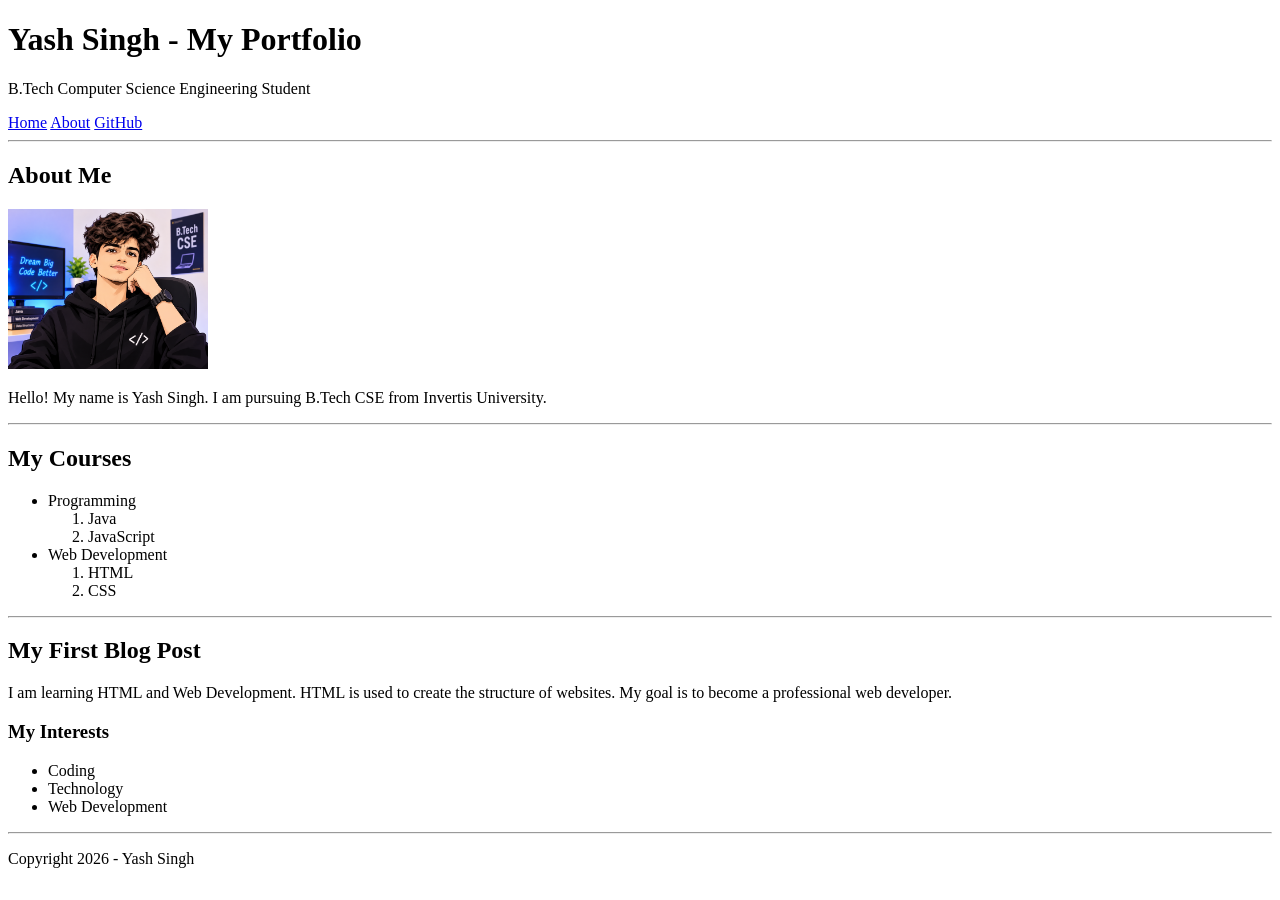
<file: WEEK3/index.html>
<!DOCTYPE html>
<html lang="en">

<head>
    <meta charset="UTF-8">
    <meta name="viewport" content="width=device-width, initial-scale=1.0">
    <title>My Portfolio</title>
</head>

<body>

    <header>
        <h1>Yash Singh - My Portfolio</h1>
        <p>B.Tech Computer Science Engineering Student</p>

        <nav>
            <a href="index.html">Home</a>
            <a href="about.html">About</a>
            <a href="https://github.com/" target="_blank">GitHub</a>
        </nav>
    </header>

    <hr>

    <main>

        <section>
            <h2>About Me</h2>
            <img src="profile.png" alt="Yash Singh Anime Avatar" width="200">

            <p>Hello! My name is Yash Singh.
            I am pursuing B.Tech CSE from Invertis University.</p>
        </section>

        <hr>

        <section>
            <h2>My Courses</h2>

            <ul>
                <li>Programming
                    <ol>
                        <li>Java</li>
                        <li>JavaScript</li>
                    </ol>
                </li>

                <li>Web Development
                    <ol>
                        <li>HTML</li>
                        <li>CSS</li>
                    </ol>
                </li>
            </ul>
        </section>

        <hr>

        <article>
            <h2>My First Blog Post</h2>
            <p>
                I am learning HTML and Web Development.
                HTML is used to create the structure of websites.
                My goal is to become a professional web developer.
            </p>
        </article>

        <aside>
            <h3>My Interests</h3>
            <ul>
                <li>Coding</li>
                <li>Technology</li>
                <li>Web Development</li>
            </ul>
        </aside>

    </main>

    <hr>

    <footer>
        <p>Copyright 2026 - Yash Singh</p>
    </footer>

</body>
</html>
</file>
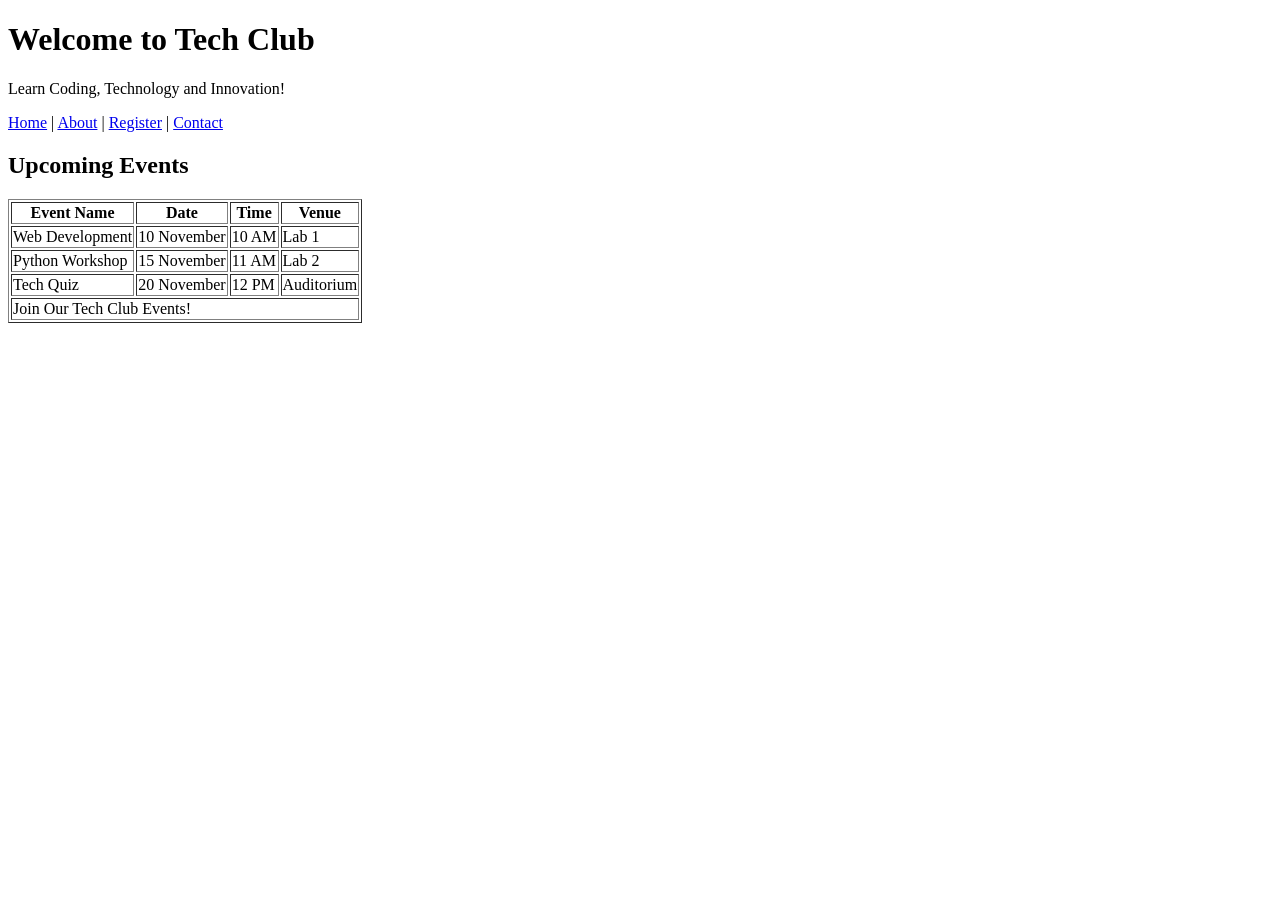
<file: WEEK4/index.html>
<!DOCTYPE html>
<html lang="en">
<head>
    <meta charset="UTF-8">
    <meta name="viewport" content="width=device-width, initial-scale=1.0">
    <meta name="description" content="Welcome to Tech Club">
    <title>Tech Club - Home</title>
    <link rel="icon" href="favicon.ico">
</head>

<body>

    <h1>Welcome to Tech Club</h1>
    <p>Learn Coding, Technology and Innovation!</p>

    <nav>
        <a href="index.html">Home</a> |
        <a href="about.html">About</a> |
        <a href="register.html">Register</a> |
        <a href="contact.html">Contact</a>
    </nav>

    <h2>Upcoming Events</h2>

    <table border="1">
        <thead>
            <tr>
                <th>Event Name</th>
                <th>Date</th>
                <th>Time</th>
                <th>Venue</th>
            </tr>
        </thead>

        <tbody>
            <tr>
                <td>Web Development</td>
                <td>10 November</td>
                <td>10 AM</td>
                <td>Lab 1</td>
            </tr>

            <tr>
                <td>Python Workshop</td>
                <td>15 November</td>
                <td>11 AM</td>
                <td>Lab 2</td>
            </tr>

            <tr>
                <td>Tech Quiz</td>
                <td>20 November</td>
                <td>12 PM</td>
                <td>Auditorium</td>
            </tr>
        </tbody>

        <tfoot>
            <tr>
                <td colspan="4">Join Our Tech Club Events!</td>
            </tr>
        </tfoot>
    </table>

</body>
</html>
</file>
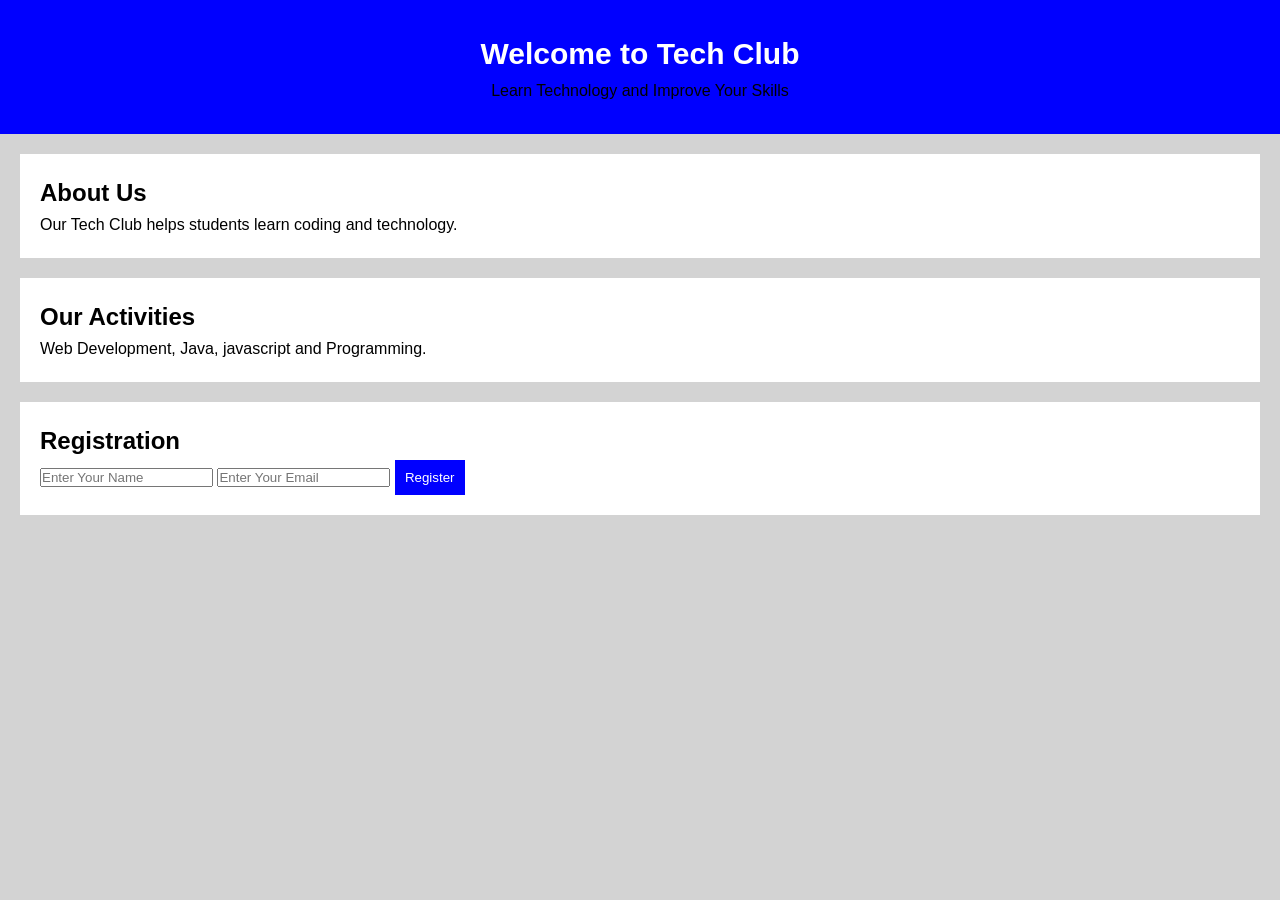
<file: WEEK5/index.html>
<!DOCTYPE html>
<html>
<head>
    <title>Tech Club</title>
    <link rel="stylesheet" href="style.css">
</head>

<body>

    <header id="hero">
        <h1>Welcome to Tech Club</h1>
        <p>Learn Technology and Improve Your Skills</p>
    </header>

    <div class="card">
        <h2>About Us</h2>
        <p>Our Tech Club helps students learn coding and technology.</p>
    </div>

    <div class="card">
        <h2>Our Activities</h2>
        <p>Web Development, Java, javascript and Programming.</p>
    </div>

    <div class="card">
        <h2>Registration</h2>
        <input type="text" placeholder="Enter Your Name">
        <input type="email" placeholder="Enter Your Email">
        <button>Register</button>
    </div>

</body>
</html>
</file>
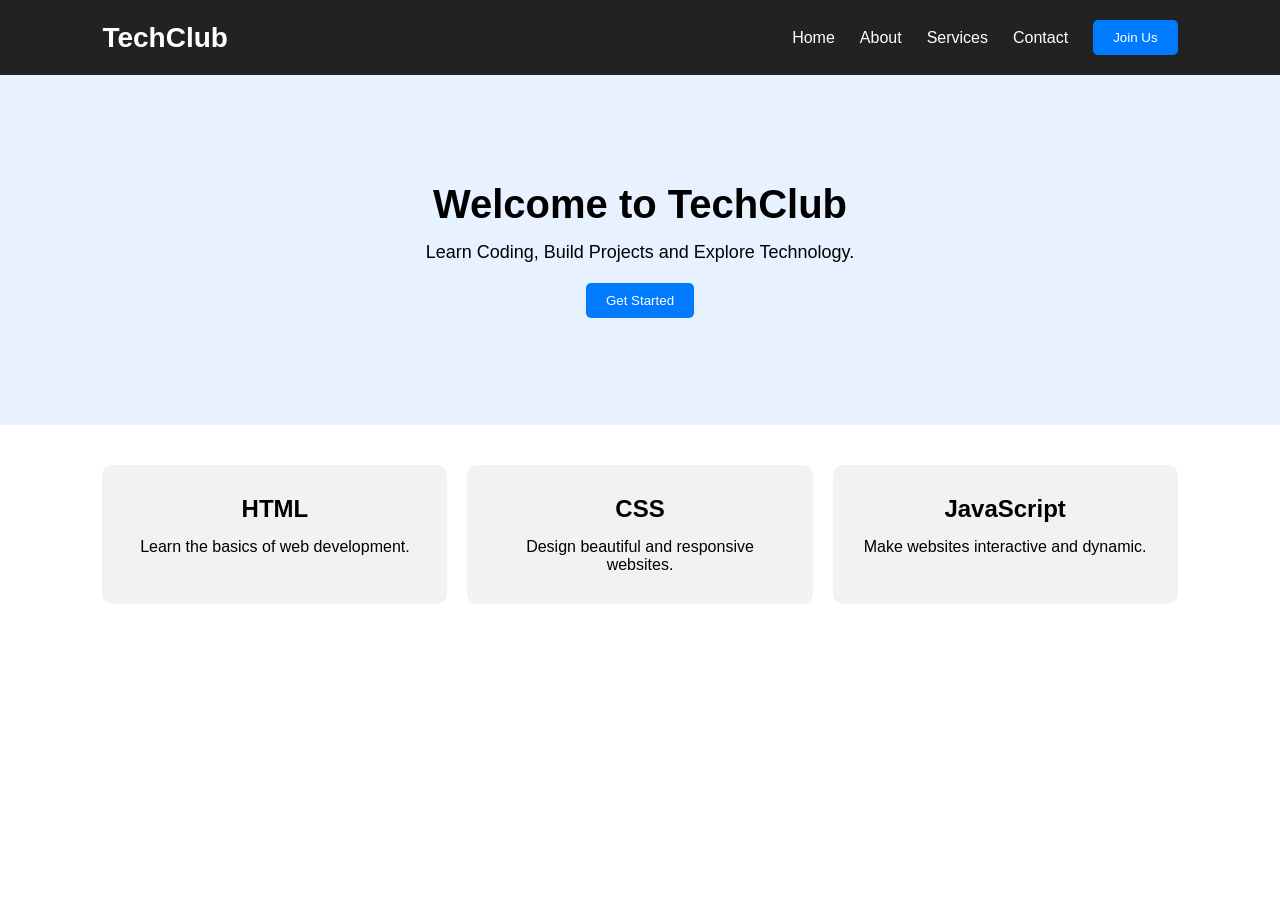
<file: WEEK7/index.html>
<!DOCTYPE html>
<html lang="en">
<head>
    <meta charset="UTF-8">
    <meta name="viewport" content="width=device-width, initial-scale=1.0">
    <title>Week 7 Landing Page</title>
    <link rel="stylesheet" href="style.css">
</head>
<body>

    <!-- Navbar -->
    <nav class="navbar">
        <h2 class="logo">TechClub</h2>

        <div class="nav-links">
            <a href="#">Home</a>
            <a href="#">About</a>
            <a href="#">Services</a>
            <a href="#">Contact</a>
            <button>Join Us</button>
        </div>
    </nav>

    <!-- Hero Banner -->
    <section class="banner">
        <div class="banner-content">
            <h1>Welcome to TechClub</h1>
            <p>Learn Coding, Build Projects and Explore Technology.</p>
            <button>Get Started</button>
        </div>
    </section>

    <!-- Cards Section -->
    <section class="cards">

        <div class="card">
            <h2>HTML</h2>
            <p>Learn the basics of web development.</p>
        </div>

        <div class="card">
            <h2>CSS</h2>
            <p>Design beautiful and responsive websites.</p>
        </div>

        <div class="card">
            <h2>JavaScript</h2>
            <p>Make websites interactive and dynamic.</p>
        </div>

    </section>

</body>
</html>
</file>
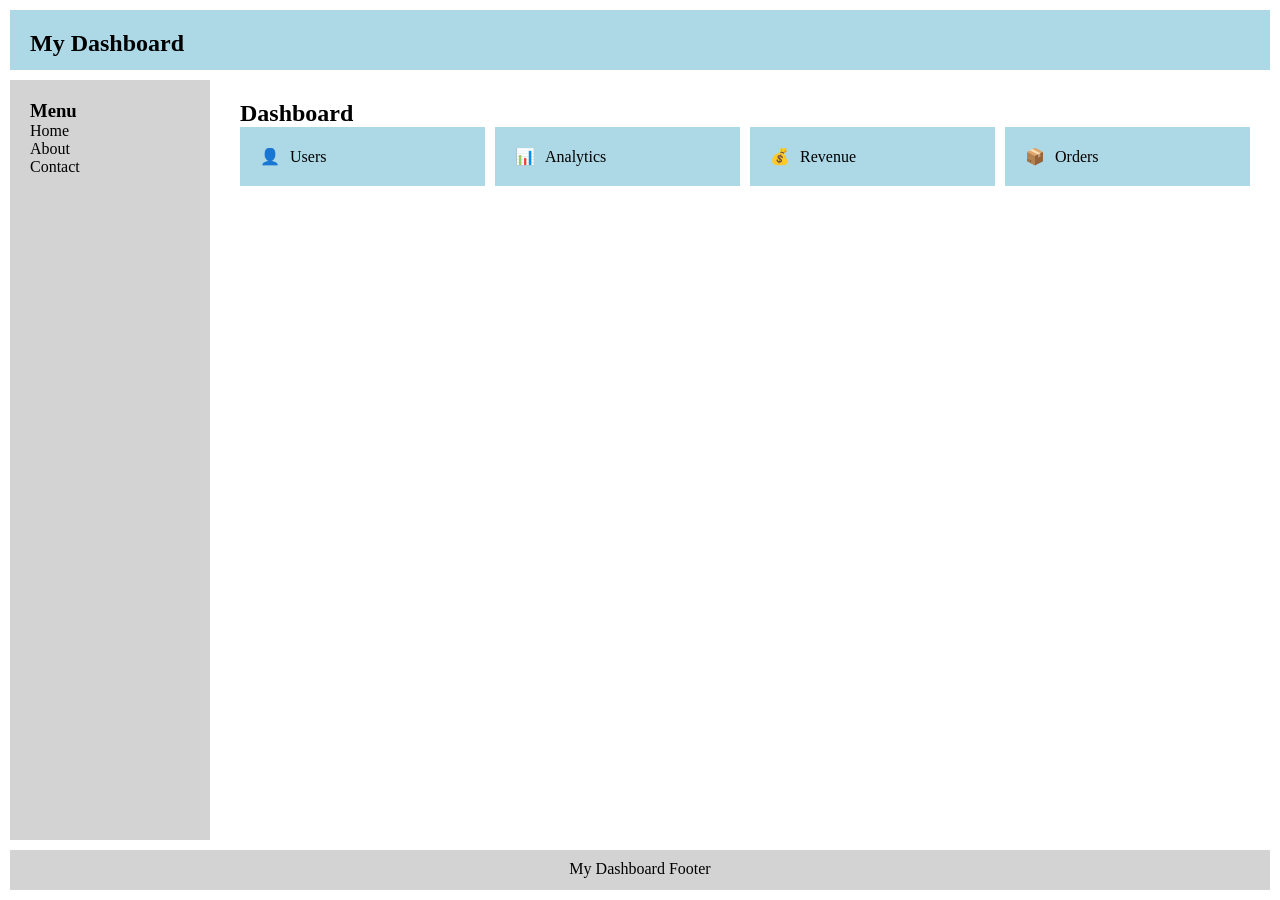
<file: WEEK8/index.html>
<!DOCTYPE html>
<html>
<head>
    <title>Dashboard</title>
    <link rel="stylesheet" href="style.css">
</head>

<body>

    <div class="dashboard">

        <header>
            <h2>My Dashboard</h2>
        </header>

        <aside>
            <h3>Menu</h3>
            <p>Home</p>
            <p>About</p>
            <p>Contact</p>
        </aside>

        <main>
            <h2>Dashboard</h2>

            <div class="cards">

                <div class="card">
                    <span>👤</span>
                    <p>Users</p>
                </div>

                <div class="card">
                    <span>📊</span>
                    <p>Analytics</p>
                </div>

                <div class="card">
                    <span>💰</span>
                    <p>Revenue</p>
                </div>

                <div class="card">
                    <span>📦</span>
                    <p>Orders</p>
                </div>

            </div>
        </main>

        <footer>
            <p>My Dashboard Footer</p>
        </footer>

    </div>

</body>
</html>
</file>
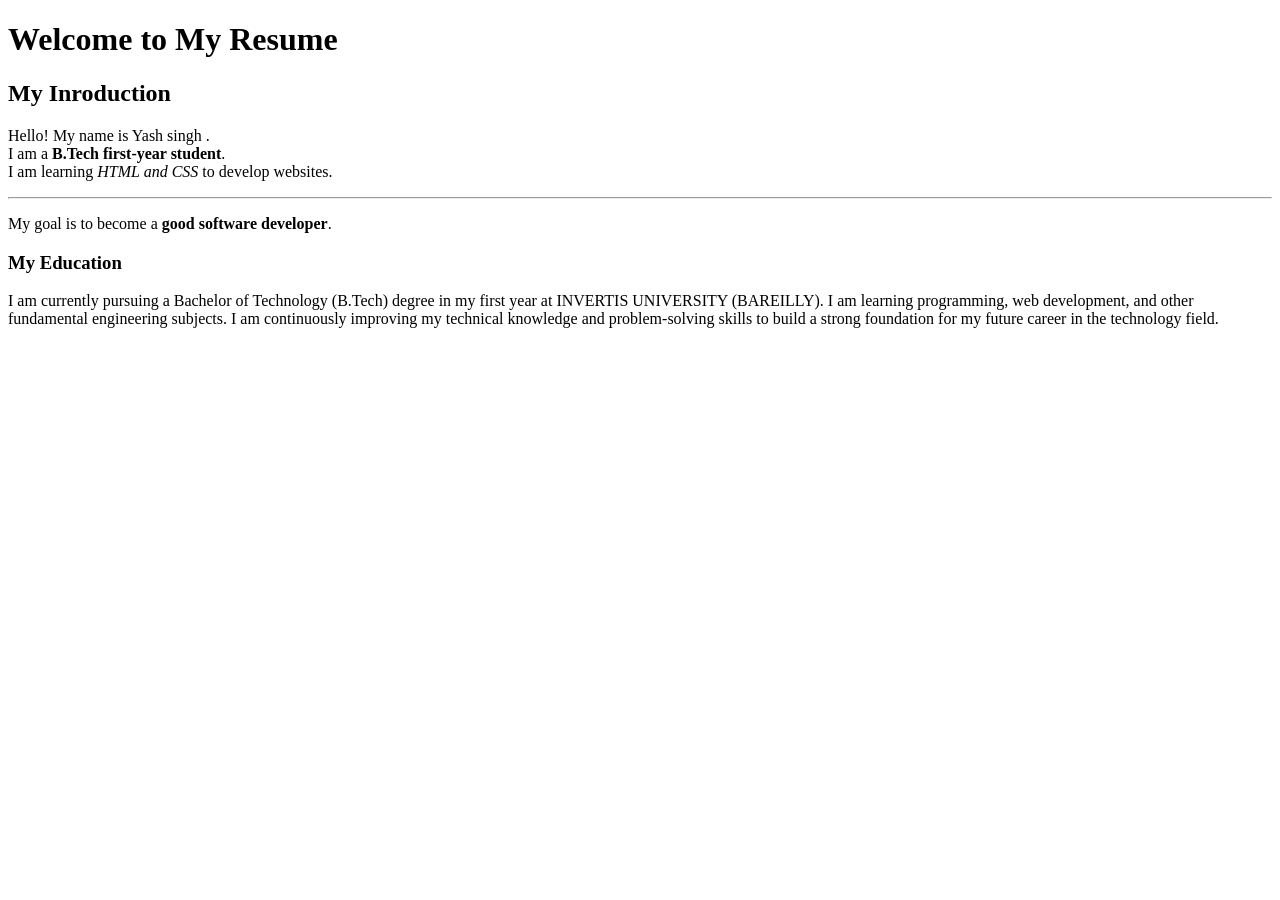
<file: WEEK2/resume.html>
<!DOCTYPE html>
<html lang="en">

<head>
    <meta charset="UTF-8">
    <meta name="viewport" content="width=device-width, initial-scale=1.0">
    <title>MY RESUME</title>
</head>

<body>
    <!-- Main heading -->
    <h1>Welcome to My Resume</h1>

    <h2>My Inroduction</h2>
    <!-- Introduction paragraph -->

    <p>Hello! My name is Yash singh .<br>
        I am a <strong>B.Tech first-year student</strong>.<br>
        I am learning <em>HTML and CSS</em>
        to develop websites.</p>
    <hr>
    

    <!-- Skills section -->
    <p>My goal is to become a
        <strong>good software developer</strong>.
    </p>

    <!-- Education section -->
    <h3>My Education</h3>
    <p>
        I am currently pursuing a Bachelor of Technology (B.Tech) degree in my first year at INVERTIS UNIVERSITY
        (BAREILLY).
        I am learning programming, web development, and other fundamental engineering subjects.
        I am continuously improving my technical knowledge and problem-solving skills to build
        a strong foundation for my future career in the technology field.
    </p>


</body>

</html>
</file>
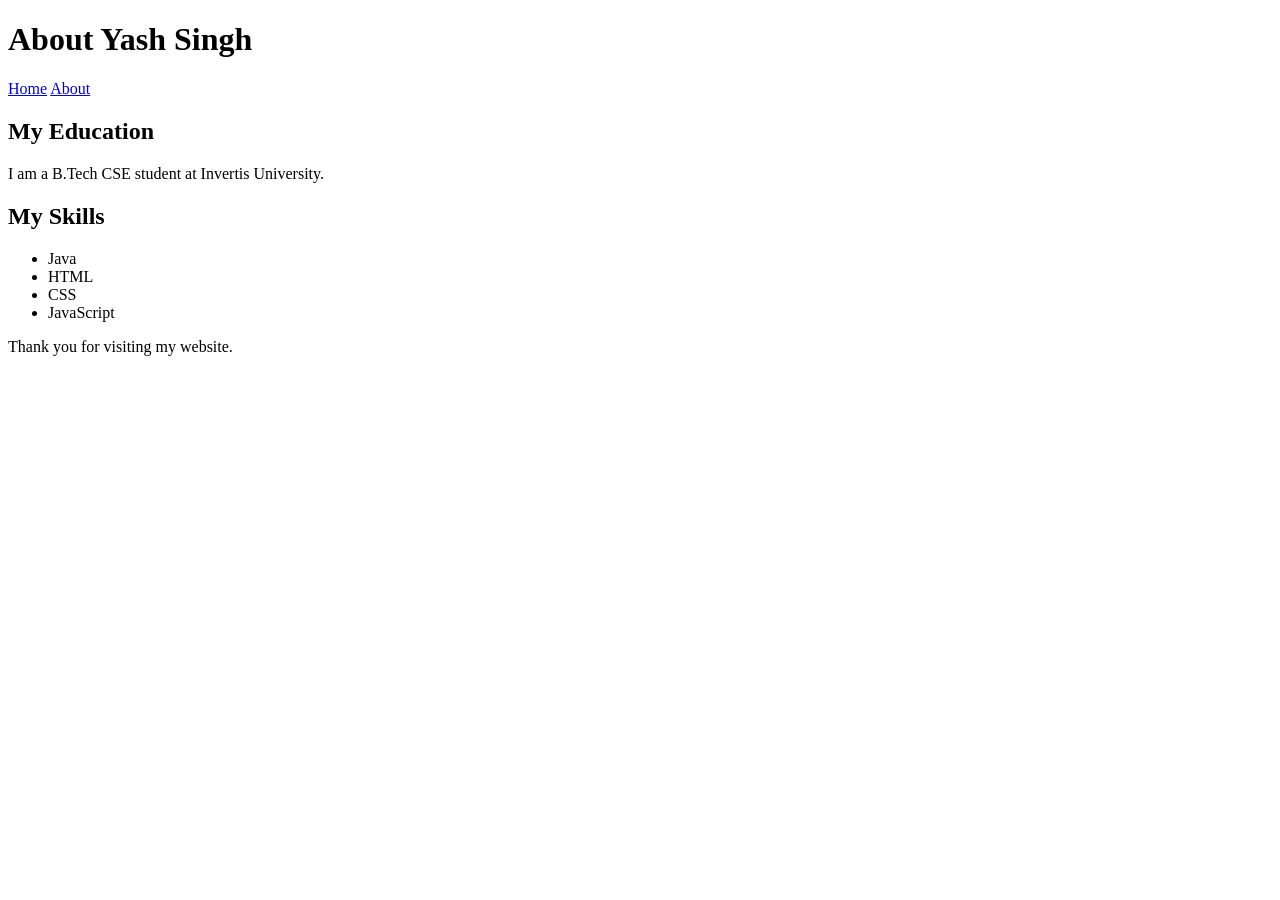
<file: WEEK3/about.html>
<!DOCTYPE html>
<html lang="en">

<head>
    <meta charset="UTF-8">
    <title>About Me</title>
</head>

<body>

    <header>
        <h1>About Yash Singh</h1>

        <nav>
            <a href="index.html">Home</a>
            <a href="about.html">About</a>
        </nav>
    </header>

    <main>

        <section>
            <h2>My Education</h2>
            <p>I am a B.Tech CSE student at Invertis University.</p>
        </section>

        <section>
            <h2>My Skills</h2>
            <ul>
                <li>Java</li>
                <li>HTML</li>
                <li>CSS</li>
                <li>JavaScript</li>
            </ul>
        </section>

    </main>

    <footer>
        <p>Thank you for visiting my website.</p>
    </footer>

</body>
</html>
</file>
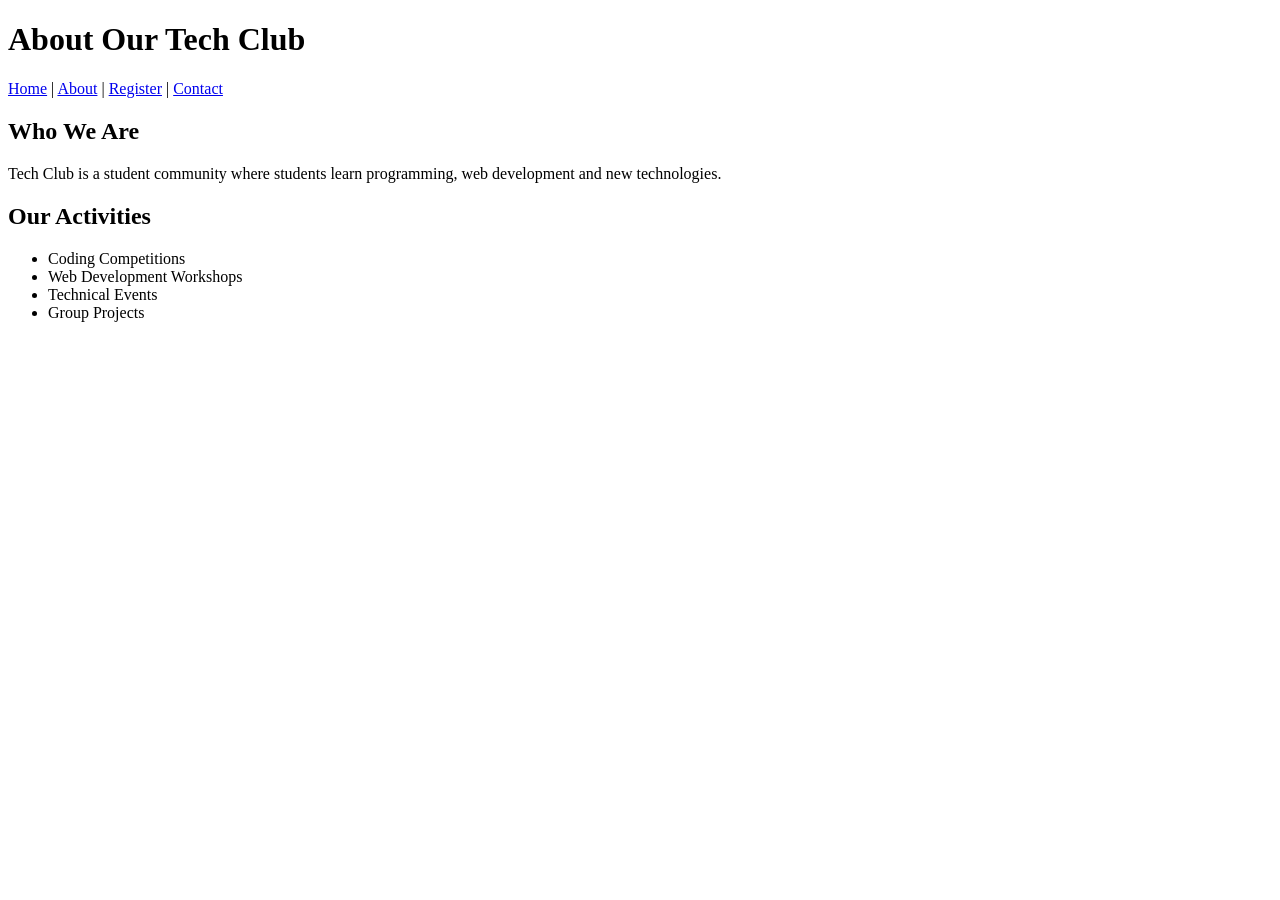
<file: WEEK4/about.html>
<!DOCTYPE html>
<html lang="en">
<head>
    <meta charset="UTF-8">
    <meta name="viewport" content="width=device-width, initial-scale=1.0">
    <title>About - Tech Club</title>
    <link rel="icon" href="favicon.ico">
</head>

<body>

    <h1>About Our Tech Club</h1>

    <nav>
        <a href="index.html">Home</a> |
        <a href="about.html">About</a> |
        <a href="register.html">Register</a> |
        <a href="contact.html">Contact</a>
    </nav>

    <h2>Who We Are</h2>

    <p>
        Tech Club is a student community where students learn
        programming, web development and new technologies.
    </p>

    <h2>Our Activities</h2>

    <ul>
        <li>Coding Competitions</li>
        <li>Web Development Workshops</li>
        <li>Technical Events</li>
        <li>Group Projects</li>
    </ul>

</body>
</html>
</file>
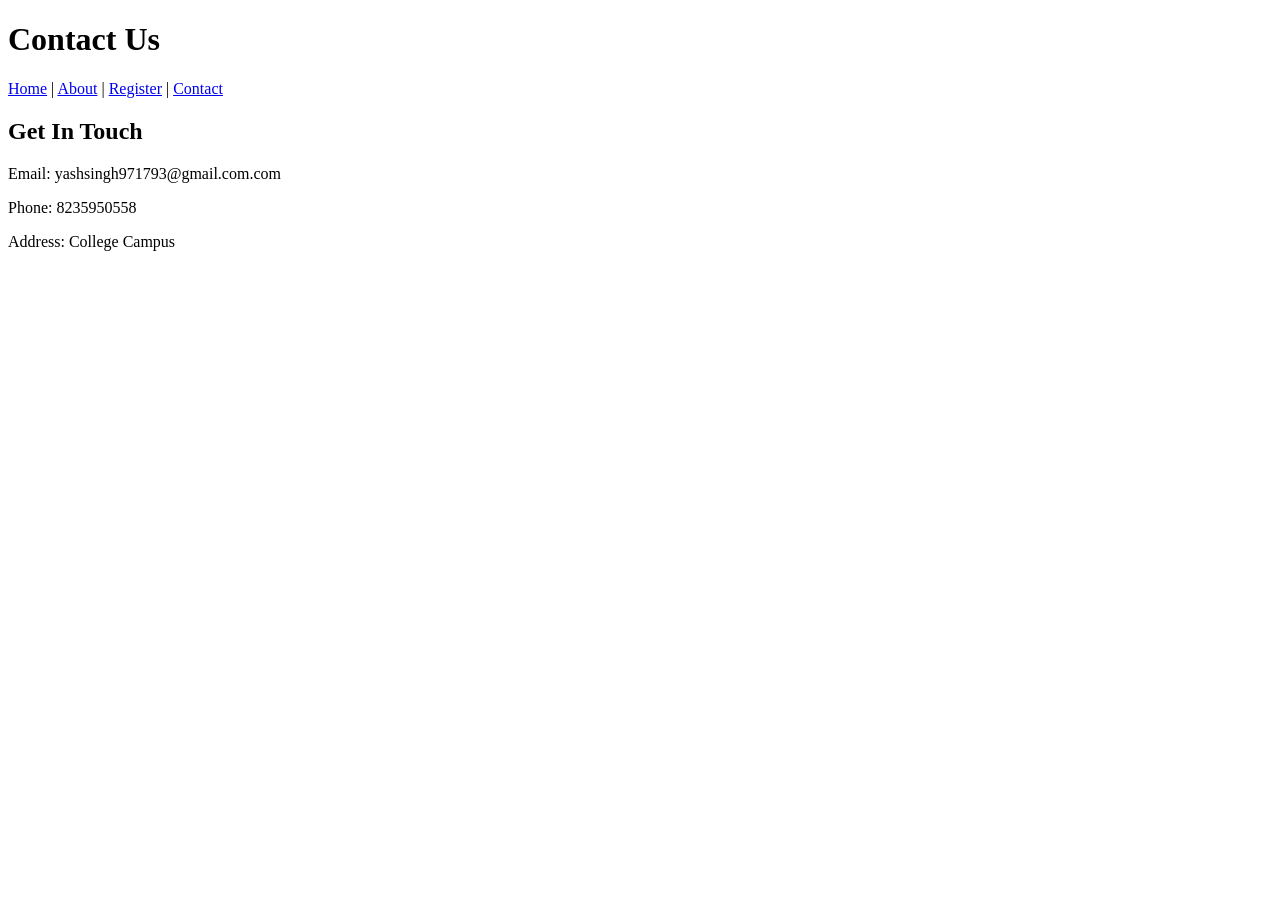
<file: WEEK4/contact.html>
<!DOCTYPE html>
<html lang="en">
<head>
    <meta charset="UTF-8">
    <meta name="viewport" content="width=device-width, initial-scale=1.0">
    <title>Contact - Tech Club</title>
    <link rel="icon" href="favicon.ico">
</head>

<body>

    <h1>Contact Us</h1>

    <nav>
        <a href="index.html">Home</a> |
        <a href="about.html">About</a> |
        <a href="register.html">Register</a> |
        <a href="contact.html">Contact</a>
    </nav>

    <h2>Get In Touch</h2>

    <p>Email: yashsingh971793@gmail.com.com</p>
    <p>Phone: 8235950558</p>
    <p>Address: College Campus</p>

</body>
</html>
</file>
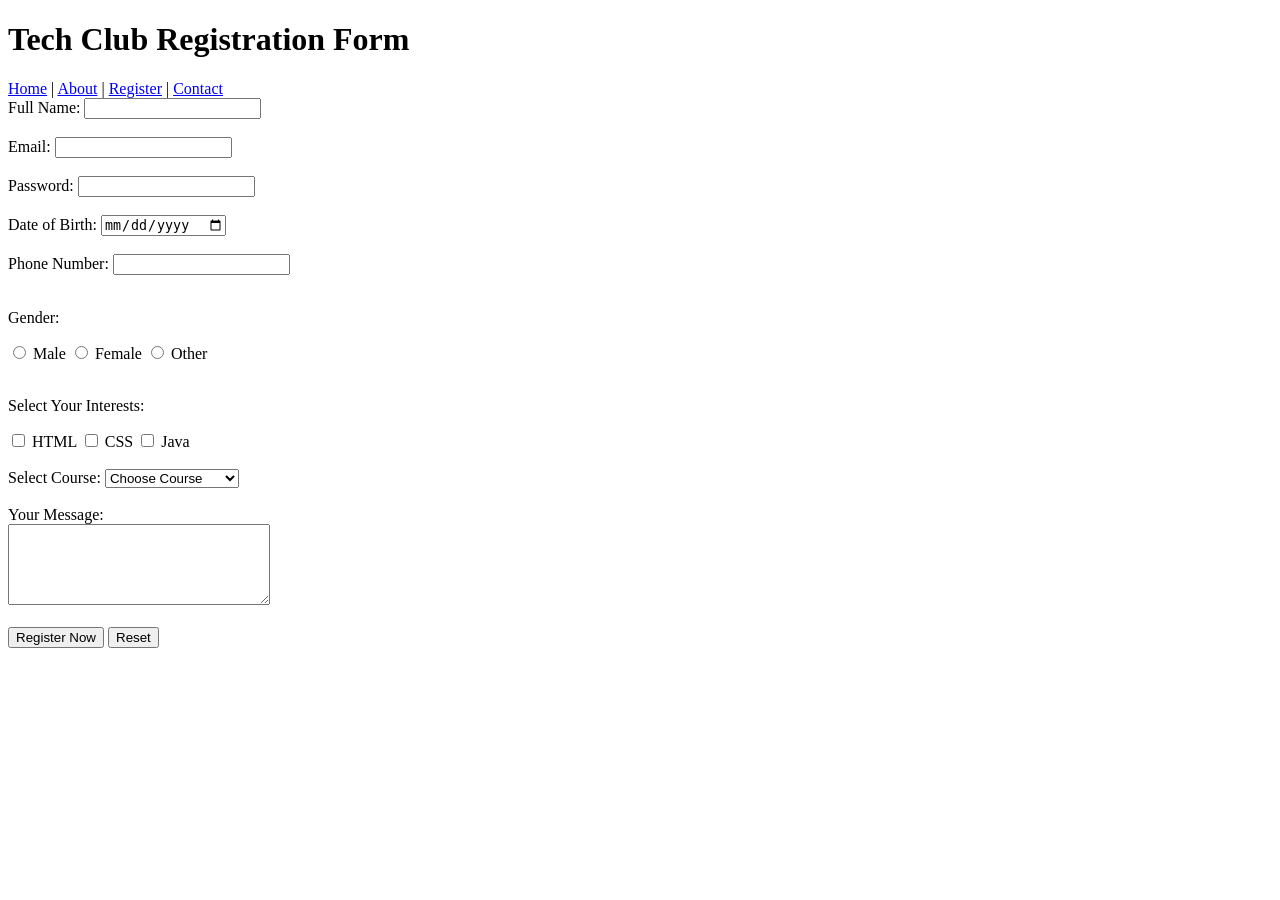
<file: WEEK4/register.html>
<!DOCTYPE html>
<html lang="en">
<head>
    <meta charset="UTF-8">
    <meta name="viewport" content="width=device-width, initial-scale=1.0">
    <title>Registration - Tech Club</title>
    <link rel="icon" href="favicon.ico">
</head>

<body>

    <h1>Tech Club Registration Form</h1>

    <nav>
        <a href="index.html">Home</a> |
        <a href="about.html">About</a> |
        <a href="register.html">Register</a> |
        <a href="contact.html">Contact</a>
    </nav>

    <form action="#" method="post">

        <label for="name">Full Name:</label>
        <input type="text" id="name" name="name" required>
        <br><br>

        <label for="email">Email:</label>
        <input type="email" id="email" name="email" required>
        <br><br>

        <label for="password">Password:</label>
        <input type="password" id="password" name="password" required>
        <br><br>

        <label for="date">Date of Birth:</label>
        <input type="date" id="date" name="date">
        <br><br>

        <label for="phone">Phone Number:</label>
        <input type="tel" id="phone" name="phone">
        <br><br>

        <p>Gender:</p>

        <input type="radio" id="male" name="gender" value="Male">
        <label for="male">Male</label>

        <input type="radio" id="female" name="gender" value="Female">
        <label for="female">Female</label>

        <input type="radio" id="other" name="gender" value="Other">
        <label for="other">Other</label>

        <br><br>

        <p>Select Your Interests:</p>

        <input type="checkbox" id="html" name="interest" value="HTML">
        <label for="html">HTML</label>

        <input type="checkbox" id="css" name="interest" value="CSS">
        <label for="css">CSS</label>

        <input type="checkbox" id="java" name="interest" value="Java">
        <label for="java">Java</label>

        <br><br>

        <label for="course">Select Course:</label>

        <select id="course" name="course">
            <option value="">Choose Course</option>
            <option value="web">Web Development</option>
            <option value="java">Java Programming</option>
            <option value="python">Python</option>
        </select>

        <br><br>

        <label for="message">Your Message:</label>
        <br>

        <textarea id="message" name="message"
        rows="5" cols="30"></textarea>

        <br><br>

        <button type="submit">Register Now</button>

        <button type="reset">Reset</button>

    </form>

</body>
</html>
</file>
<file: WEEK5/style.css>
:root {
    --main-color: blue;
    --bg-color: lightgray;
    --text-color: black;
}

/* Universal Selector */
* {
    margin: 0;
    padding: 0;
}

/* Body */
body {
    background-color: var(--bg-color);
    color: var(--text-color);
    font-family: Arial;
    line-height: 1.6;
}

/* Element Selector */
h1 {
    font-size: 30px;
    color: white;
}

/* ID Selector */
#hero {
    background-color: var(--main-color);
    text-align: center;
    padding: 30px;
}

/* Class Selector */
.card {
    background-color: white;
    margin: 20px;
    padding: 20px;
}

/* Button */
button {
    background-color: var(--main-color);
    color: white;
    padding: 10px;
    border: none;
}
</file>
<file: WEEK7/style.css>
* {
    margin: 0;
    padding: 0;
    box-sizing: border-box;
}

body {
    font-family: Arial, sans-serif;
}

/* Navbar */
.navbar {
    display: flex;
    justify-content: space-between;
    align-items: center;
    padding: 20px 8%;
    background-color: #222;
    color: white;
}

.logo {
    font-size: 28px;
}

.nav-links {
    display: flex;
    align-items: center;
    gap: 25px;
}

.nav-links a {
    color: white;
    text-decoration: none;
}

button {
    padding: 10px 20px;
    background-color: #007bff;
    color: white;
    border: none;
    border-radius: 5px;
    cursor: pointer;
}

/* Banner */
.banner {
    display: flex;
    flex-direction: column;
    justify-content: center;
    align-items: center;
    text-align: center;
    min-height: 350px;
    background-color: #e8f1ff;
    padding: 30px;
}

.banner-content h1 {
    font-size: 40px;
    margin-bottom: 15px;
}

.banner-content p {
    margin-bottom: 20px;
    font-size: 18px;
}

/* Cards */
.cards {
    display: flex;
    flex-wrap: wrap;
    gap: 20px;
    padding: 40px 8%;
}

.card {
    flex: 1 1 200px;
    padding: 30px;
    background-color: #f2f2f2;
    border-radius: 10px;
    text-align: center;
}

.card h2 {
    margin-bottom: 15px;
}

/* Responsive Design */
@media (max-width: 600px) {
    .navbar {
        flex-direction: column;
        gap: 15px;
    }

    .nav-links {
        flex-wrap: wrap;
        justify-content: center;
        gap: 12px;
    }

    .banner-content h1 {
        font-size: 28px;
    }
}
</file>
<file: WEEK8/style.css>
* {
    margin: 0;
    padding: 0;
    box-sizing: border-box;
}

.dashboard {
    display: grid;
    grid-template-columns: 200px 1fr;
    grid-template-rows: 60px 1fr 40px;

    grid-template-areas:
        "head head"
        "side main"
        "foot foot";

    gap: 10px;
    min-height: 100vh;
    padding: 10px;
}

header {
    grid-area: head;
    background: lightblue;
    padding: 20px;
}

aside {
    grid-area: side;
    background: lightgray;
    padding: 20px;
}

main {
    grid-area: main;
    background: white;
    padding: 20px;
}

.cards {
    display: grid;
    grid-template-columns: repeat(auto-fit, minmax(150px, 1fr));
    gap: 10px;
}

.card {
    background: lightblue;
    padding: 20px;
    display: flex;
    align-items: center;
    gap: 10px;
}

footer {
    grid-area: foot;
    background: lightgray;
    text-align: center;
    padding: 10px;
}

@media (max-width: 600px) {
    .dashboard {
        grid-template-columns: 1fr;

        grid-template-areas:
            "head"
            "side"
            "main"
            "foot";
    }
}
</file>
